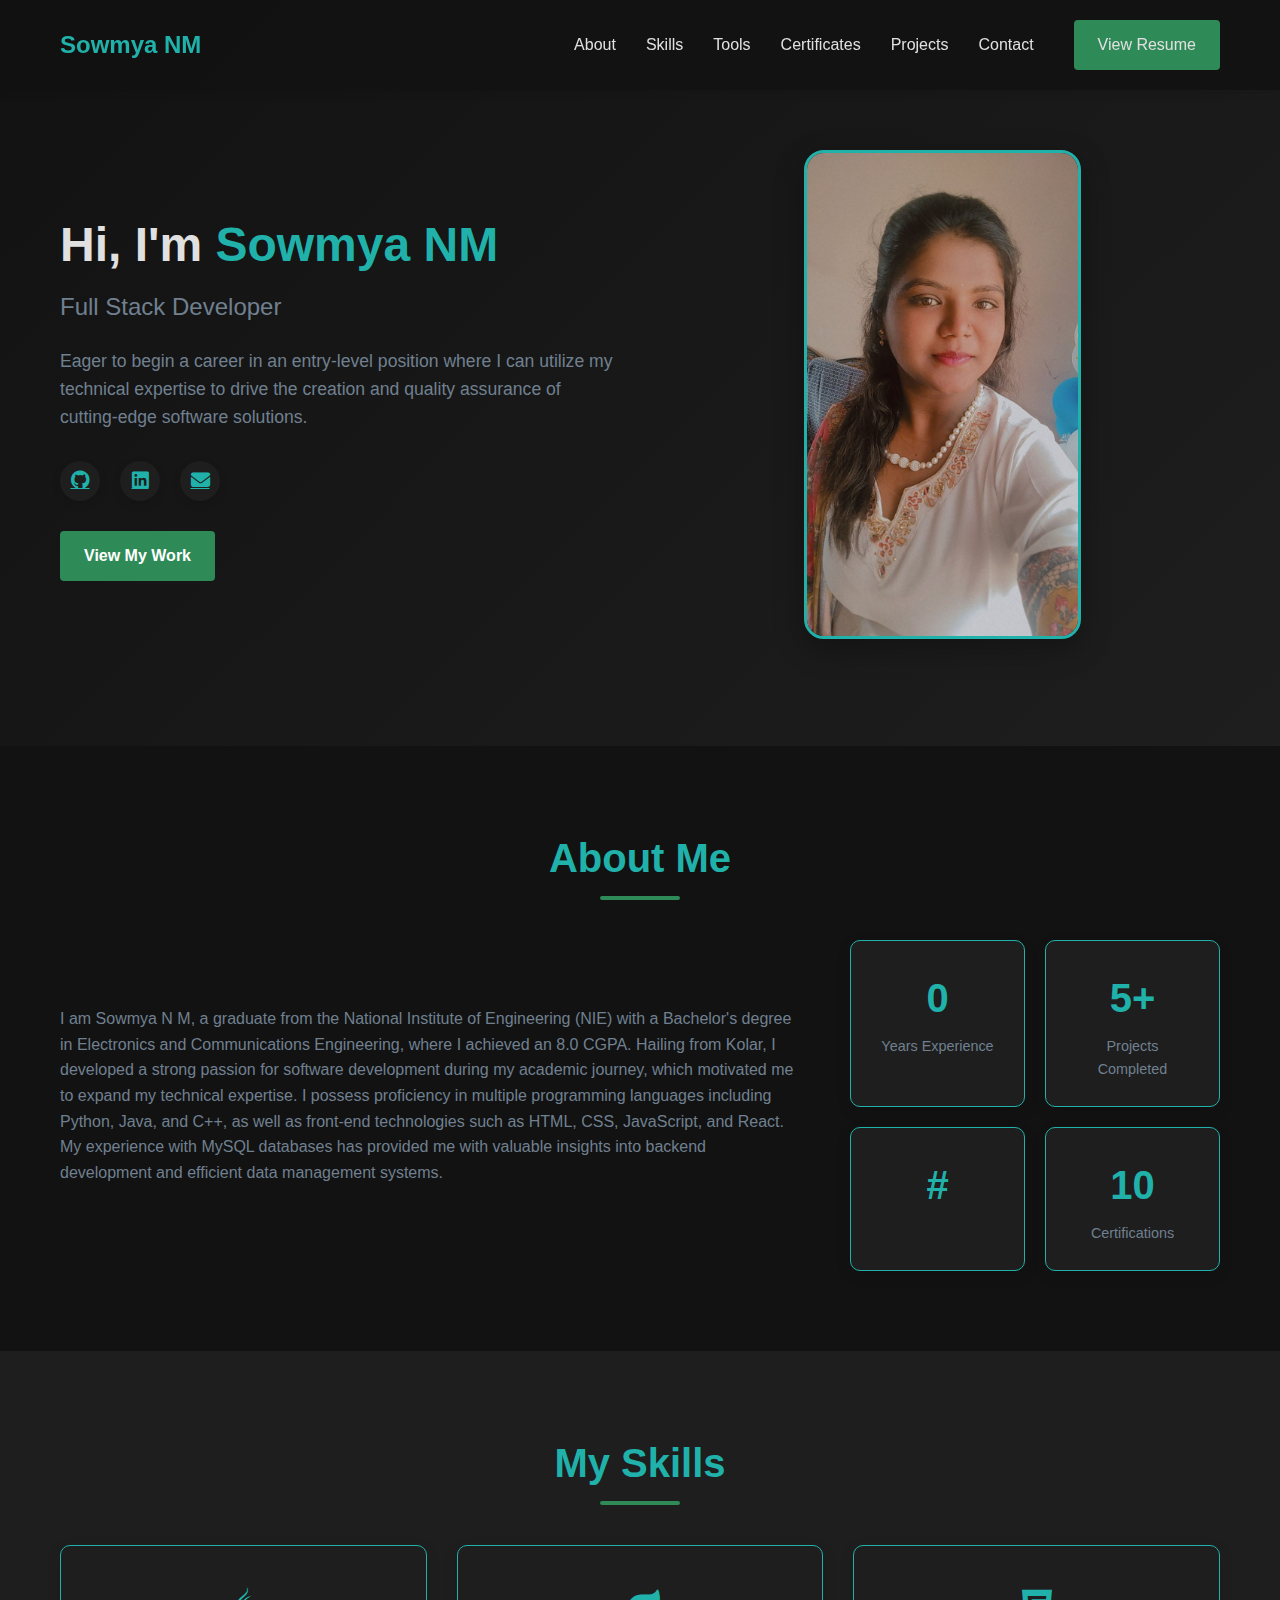
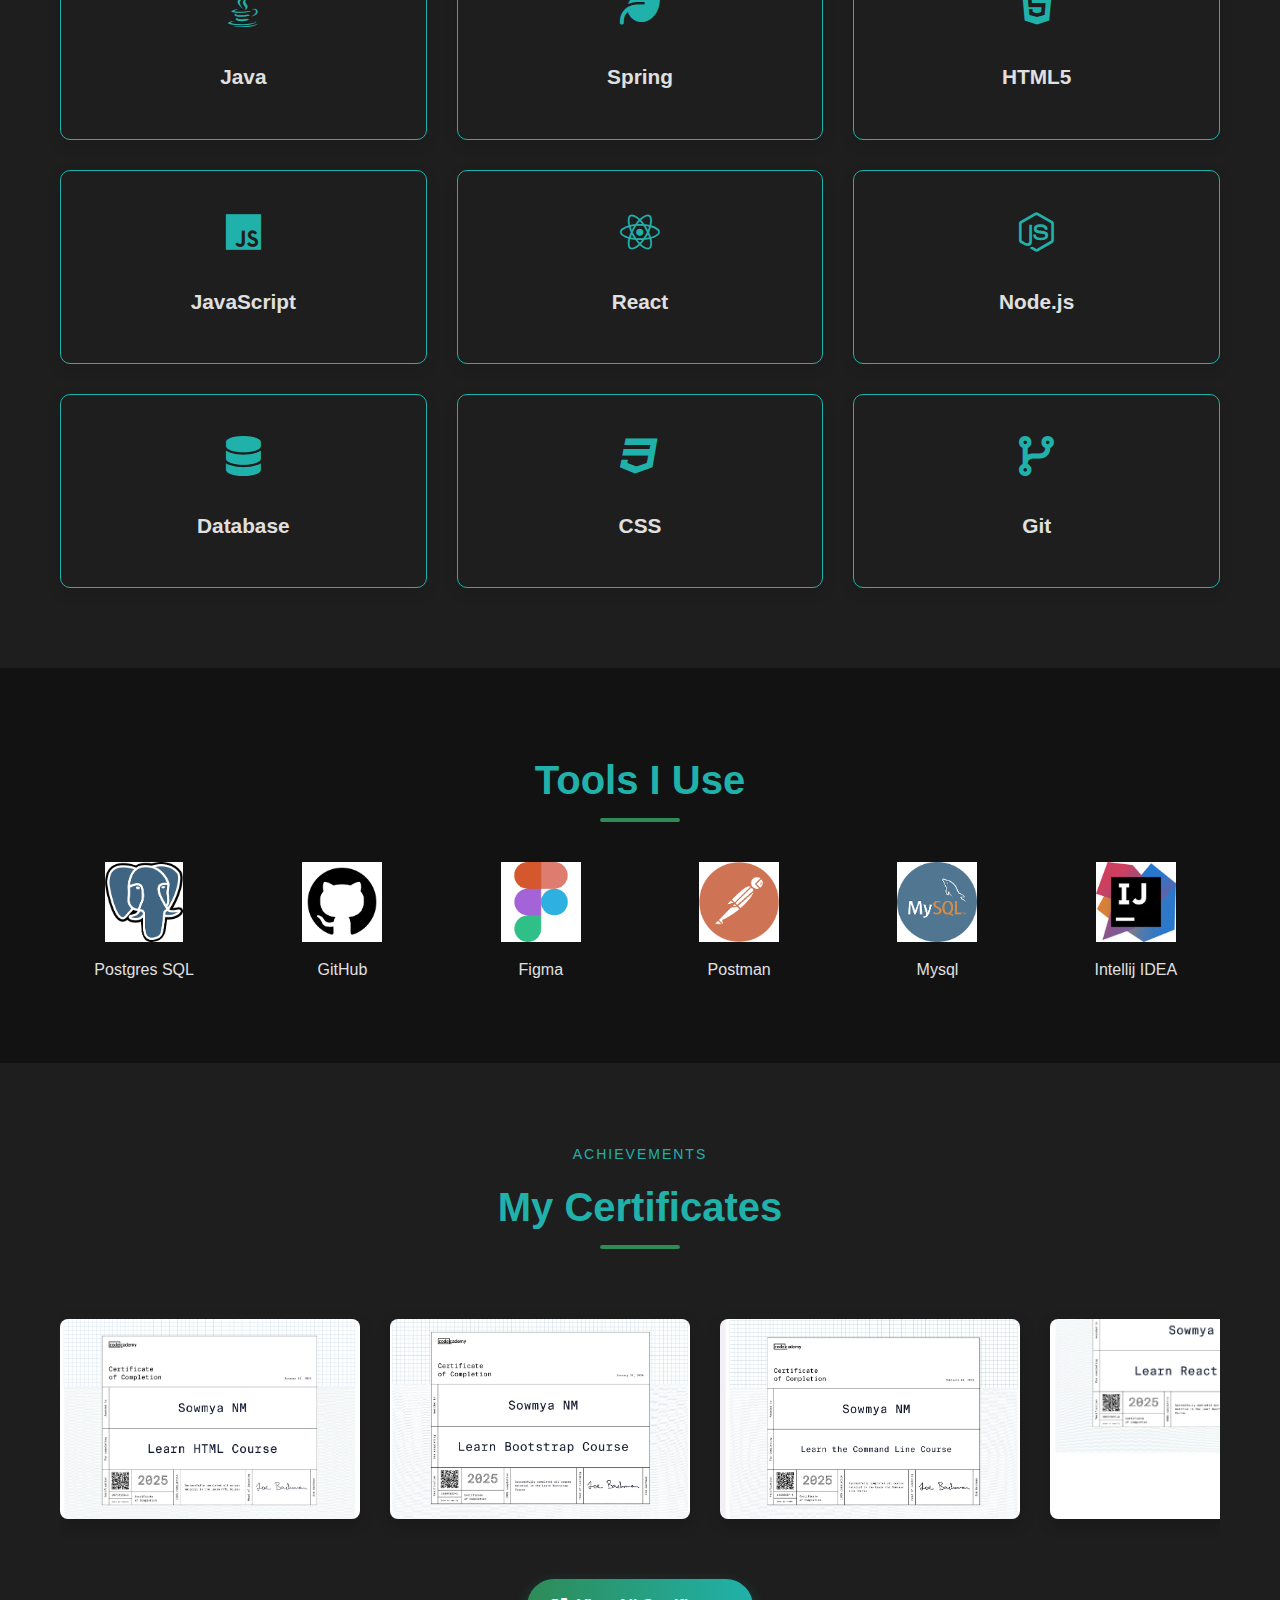
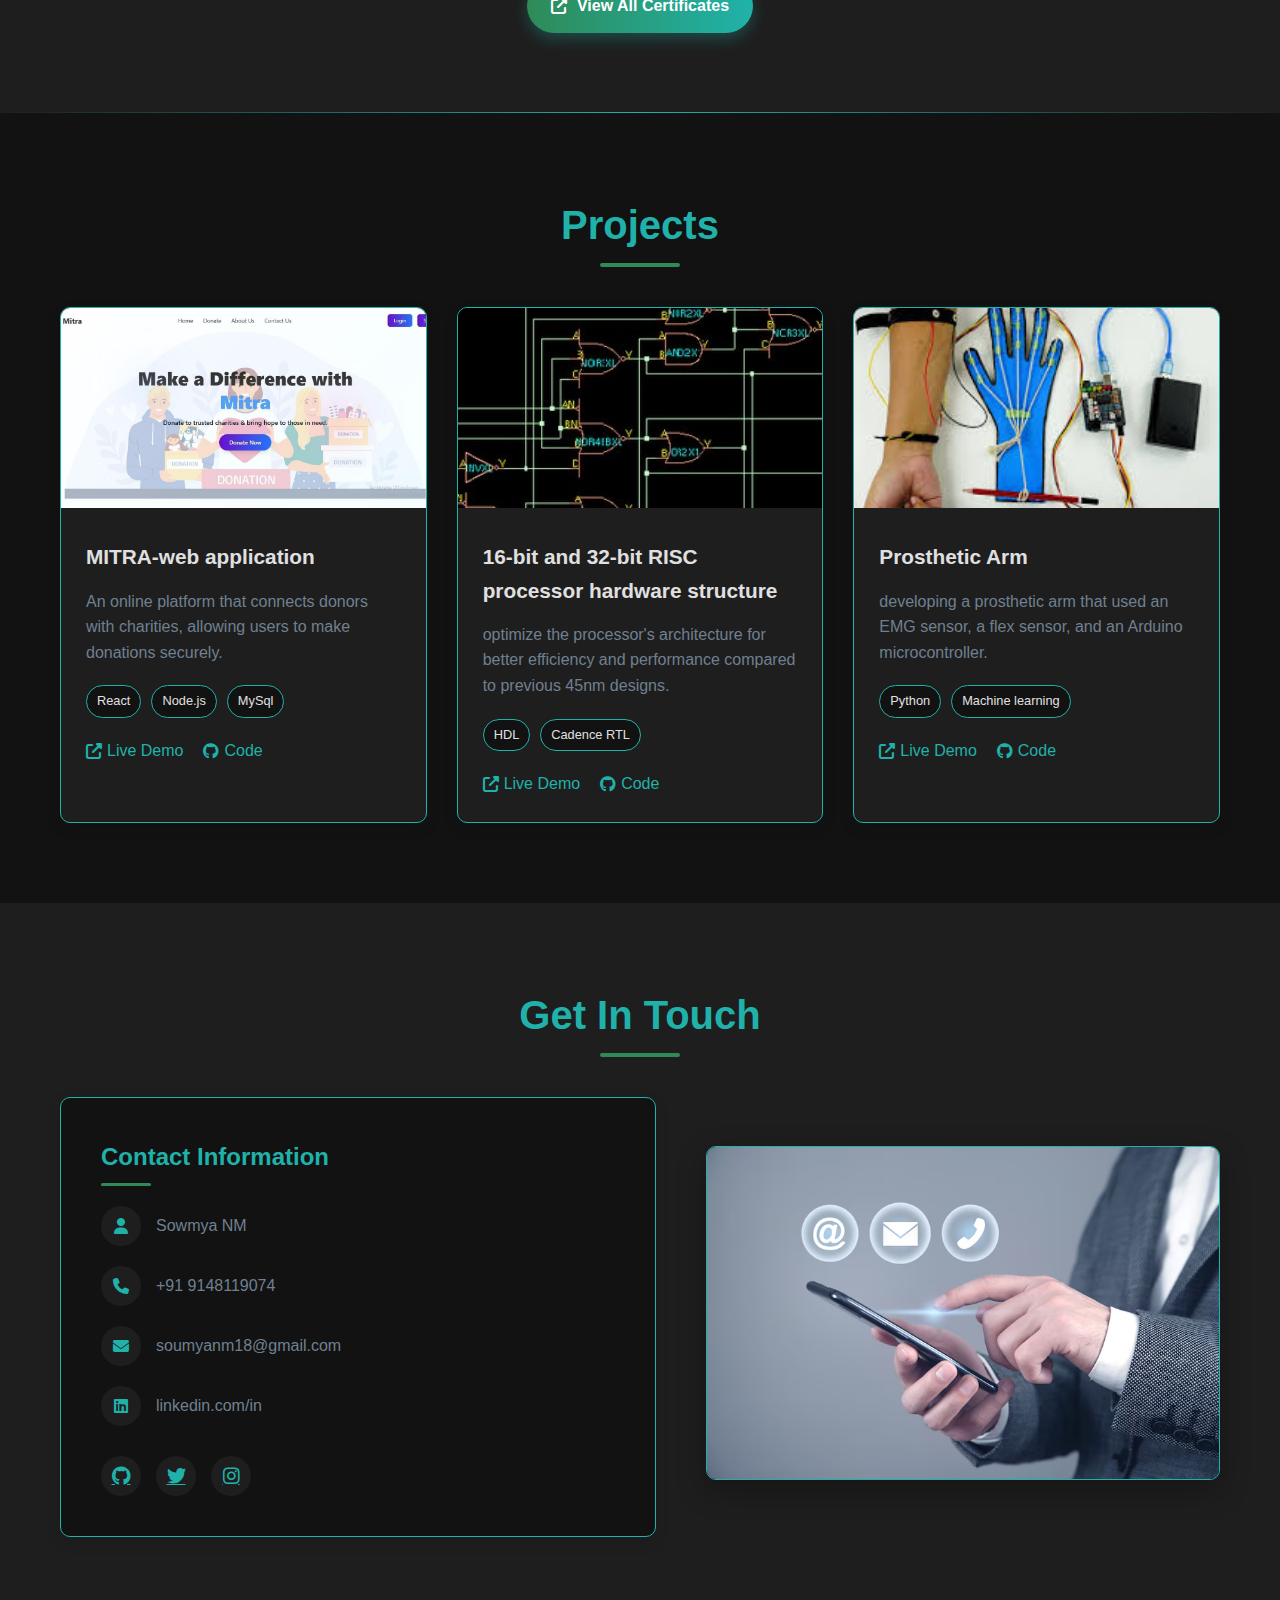
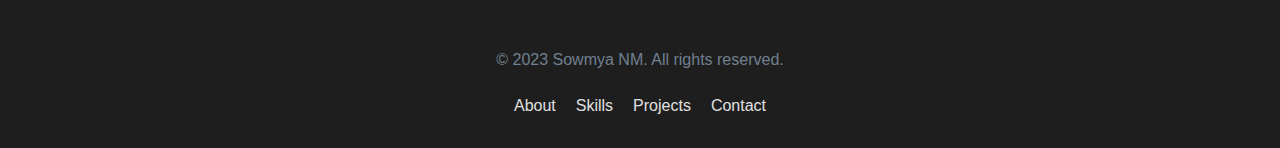
<file: index.html>
<!DOCTYPE html>
<html lang="en">
<head>
    <meta charset="UTF-8">
    <meta name="viewport" content="width=device-width, initial-scale=1.0">
    <title>Sowmya Portfolio</title>
    <link rel="stylesheet" href="https://cdnjs.cloudflare.com/ajax/libs/font-awesome/6.4.0/css/all.min.css">
    <style>
        /* Base Styles */
        :root {
            --primary-color: #2E8B57; /* Sea Green */
            --primary-dark: #1E6F47;
            --secondary-color: #4682B4; /* Steel Blue */
            --dark-color: #121212; /* Dark background */
            --light-color: #1E1E1E; /* Slightly lighter dark */
            --text-color: #E0E0E0; /* Light text */
            --accent-color: #20B2AA; /* Light Sea Green */
            --gray-color: #708090; /* Slate Gray */
            --light-gray: #333333;
            --transition: all 0.3s ease;
        }

        * {
            margin: 0;
            padding: 0;
            box-sizing: border-box;
        }

        html {
            scroll-behavior: smooth;
        }

        body {
            font-family: 'Segoe UI', Tahoma, Geneva, Verdana, sans-serif;
            line-height: 1.6;
            color: var(--text-color);
            background-color: var(--dark-color);
        }

        .container {
            width: 100%;
            max-width: 1200px;
            margin: 0 auto;
            padding: 0 20px;
        }

        section {
            padding: 80px 0;
        }

        .section-title {
            text-align: center;
            margin-bottom: 50px;
            font-size: 2.5rem;
            color: var(--accent-color);
            position: relative;
        }

        .section-title::after {
            content: '';
            position: absolute;
            bottom: -10px;
            left: 50%;
            transform: translateX(-50%);
            width: 80px;
            height: 4px;
            background-color: var(--primary-color);
            border-radius: 2px;
        }

        .btn {
            display: inline-block;
            padding: 12px 24px;
            background-color: var(--primary-color);
            color: white;
            border: none;
            border-radius: 4px;
            font-weight: 600;
            text-decoration: none;
            cursor: pointer;
            transition: var(--transition);
        }

        .btn:hover {
            background-color: var(--primary-dark);
            transform: translateY(-2px);
        }

        /* Navbar Styles */
        .navbar {
            position: fixed;
            top: 0;
            left: 0;
            width: 100%;
            background-color: rgba(18, 18, 18, 0.9);
            box-shadow: 0 2px 10px rgba(0, 0, 0, 0.1);
            z-index: 1000;
            padding: 20px 0;
            transition: var(--transition);
        }

        .navbar.scrolled {
            padding: 15px 0;
            box-shadow: 0 4px 12px rgba(0, 0, 0, 0.1);
        }

        .navbar .container {
            display: flex;
            justify-content: space-between;
            align-items: center;
        }

        .logo {
            font-size: 1.5rem;
            font-weight: 700;
            color: var(--accent-color);
            text-decoration: none;
        }

        .nav-links {
            display: flex;
            align-items: center;
            gap: 30px;
        }

        .nav-links a {
            color: var(--text-color);
            text-decoration: none;
            font-weight: 500;
            transition: var(--transition);
            position: relative;
        }

        .nav-links a:hover {
            color: var(--accent-color);
        }

        .nav-links a::after {
            content: '';
            position: absolute;
            bottom: -5px;
            left: 0;
            width: 0;
            height: 2px;
            background-color: var(--accent-color);
            transition: var(--transition);
        }

        .nav-links a:hover::after {
            width: 100%;
        }

        .nav-links .btn {
            margin-left: 10px;
        }

        .hamburger {
            display: none;
            background: none;
            border: none;
            cursor: pointer;
            padding: 5px;
        }

        .hamburger span {
            display: block;
            width: 25px;
            height: 3px;
            background-color: var(--text-color);
            margin: 5px 0;
            transition: var(--transition);
        }

        /* Hero Section */
        .hero {
            padding: 150px 0 100px;
            background: linear-gradient(135deg, var(--dark-color) 0%, var(--light-color) 100%);
        }

        .hero .container {
            display: flex;
            align-items: center;
            justify-content: space-between;
            gap: 50px;
        }

        .hero-content {
            flex: 1;
        }

        .hero-image {
            flex: 1;
            text-align: center;
        }

        .hero-image img {
            width: 50%;
            height: 50%;
            max-width: 400px;
            border-radius: 20px;
            box-shadow: 0 10px 30px rgba(0, 0, 0, 0.3);
            transition: var(--transition);
            border: 3px solid var(--accent-color);
        }

        .hero-image img:hover {
            transform: translateY(-5px);
            box-shadow: 0 15px 35px rgba(32, 178, 170, 0.3);
        }

        .hero h1 {
            font-size: 3rem;
            margin-bottom: 15px;
            line-height: 1.2;
            color: var(--text-color);
        }

        .hero h1 span {
            color: var(--accent-color);
        }

        .hero h2 {
            font-size: 1.5rem;
            font-weight: 400;
            color: var(--gray-color);
            margin-bottom: 20px;
        }

        .hero p {
            font-size: 1.1rem;
            margin-bottom: 30px;
            color: var(--gray-color);
            max-width: 600px;
        }

        .social-links {
            display: flex;
            gap: 20px;
            margin-bottom: 30px;
        }

        .social-links a {
            display: flex;
            align-items: center;
            justify-content: center;
            width: 40px;
            height: 40px;
            background-color: var(--light-color);
            border-radius: 50%;
            color: var(--accent-color);
            font-size: 1.2rem;
            box-shadow: 0 4px 10px rgba(0, 0, 0, 0.1);
            transition: var(--transition);
        }

        .social-links a:hover {
            background-color: var(--accent-color);
            color: white;
            transform: translateY(-3px);
        }

        /* About Section */
        .about-content {
            display: flex;
            gap: 50px;
            align-items: center;
        }

        .about-text {
            flex: 2;
        }

        .about-text p {
            margin-bottom: 20px;
            color: var(--gray-color);
        }

        .about-stats {
            flex: 1;
            display: grid;
            grid-template-columns: repeat(2, 1fr);
            gap: 20px;
        }

        .stat-item {
            background-color: var(--light-color);
            padding: 25px;
            border-radius: 10px;
            text-align: center;
            box-shadow: 0 5px 15px rgba(0, 0, 0, 0.1);
            transition: var(--transition);
            border: 1px solid var(--accent-color);
        }

        .stat-item:hover {
            transform: translateY(-5px);
            box-shadow: 0 10px 25px rgba(32, 178, 170, 0.2);
        }

        .stat-item h3 {
            font-size: 2.5rem;
            color: var(--accent-color);
            margin-bottom: 5px;
        }

        .stat-item p {
            color: var(--gray-color);
            font-size: 0.9rem;
        }

        /* Skills Section */
        .skills {
            background-color: var(--light-color);
        }

        .skills-grid {
            display: grid;
            grid-template-columns: repeat(auto-fit, minmax(300px, 1fr));
            gap: 30px;
        }

        .skill-item {
            background-color: var(--light-color);
            padding: 30px;
            border-radius: 10px;
            box-shadow: 0 5px 15px rgba(0, 0, 0, 0.1);
            transition: var(--transition);
            text-align: center;
            border: 1px solid var(--accent-color);
        }

        .skill-item:hover {
            transform: translateY(-5px);
            box-shadow: 0 10px 25px rgba(32, 178, 170, 0.2);
        }

        .skill-icon {
            font-size: 2.5rem;
            color: var(--accent-color);
            margin-bottom: 20px;
        }

        .skill-item h3 {
            margin-bottom: 15px;
            font-size: 1.3rem;
            color: var(--text-color);
        }

        .skill-item p {
            color: var(--gray-color);
            font-size: 0.95rem;
        }

        /* Tools Section */
        .tools {
            background-color: var(--dark-color);
        }

        .tools-grid {
            display: grid;
            grid-template-columns: repeat(auto-fit, minmax(150px, 1fr));
            gap: 30px;
            justify-items: center;
        }

        .tool-item {
            display: flex;
            flex-direction: column;
            align-items: center;
            gap: 15px;
            transition: var(--transition);
        }

        .tool-item:hover {
            transform: scale(1.1);
        }

        .tool-item img {
            width: 80px;
            height: 80px;
            object-fit: contain;
            filter: grayscale(30%);
            transition: var(--transition);
        }

        .tool-item:hover img {
            filter: grayscale(0%);
        }

        .tool-item p {
            font-weight: 500;
            color: var(--text-color);
        }

        /* Certificates Section */
        .certificates {
            background-color: var(--light-color);
            position: relative;
            padding: 80px 0;
            overflow: hidden;
        }

        .certificates::after {
            content: '';
            position: absolute;
            bottom: 0;
            left: 0;
            width: 100%;
            height: 1px;
            background: linear-gradient(to right, transparent, var(--accent-color), transparent);
        }

        .section-header {
            text-align: center;
            margin-bottom: 60px;
        }

        .section-title-small {
            display: block;
            font-size: 14px;
            text-transform: uppercase;
            letter-spacing: 2px;
            color: var(--accent-color);
            margin-bottom: 10px;
        }

        /* Certificate Slider */
        .certificates-slider {
            width: 100%;
            overflow: hidden;
            position: relative;
            padding: 20px 0;
        }

        .certificates-track {
            display: flex;
            gap: 30px;
            animation: slideLeft 50s linear infinite;
            width: fit-content;
        }

        .certificates-track:hover {
            animation-play-state: paused;
        }

        /* Certificate Item Styling */
        .certificate-item {
            flex: 0 0 auto;
            width: 300px;
            height: 200px;
            border-radius: 8px;
            overflow: hidden;
            box-shadow: 0 5px 15px rgba(0, 0, 0, 0.2);
            transition: transform 0.3s ease, box-shadow 0.3s ease;
            position: relative;
        }

        .certificate-item:hover {
            transform: translateY(-8px);
            box-shadow: 0 15px 30px rgba(32, 178, 170, 0.3);
        }

        .certificate-link {
            display: block;
            width: 100%;
            height: 100%;
            position: relative;
            text-decoration: none;
        }

        .certificate-item img {
            width: 100%;
            height: 100%;
            object-fit: cover;
            transition: transform 0.5s ease;
        }

        .certificate-item:hover img {
            transform: scale(1.05);
        }

        /* Certificate Overlay */
        .certificate-overlay {
            position: absolute;
            bottom: 0;
            left: 0;
            width: 100%;
            background: linear-gradient(to top, rgba(0, 0, 0, 0.8), transparent);
            padding: 15px 0;
            display: flex;
            justify-content: center;
            align-items: center;
            opacity: 0;
            transform: translateY(20px);
            transition: opacity 0.3s ease, transform 0.3s ease;
        }

        .certificate-item:hover .certificate-overlay {
            opacity: 1;
            transform: translateY(0);
        }

        /* Certificate Button */
        .view-certificate-btn {
            background: var(--accent-color);
            color: white;
            border: none;
            border-radius: 50px;
            padding: 8px 16px;
            font-size: 12px;
            font-weight: 600;
            cursor: pointer;
            transition: all 0.3s ease;
        }

        .view-certificate-btn:hover {
            background: var(--primary-color);
            transform: scale(1.05);
        }

        /* View All Button */
        .certificate-button-container {
            display: flex;
            justify-content: center;
            margin-top: 40px;
        }

        .certificate-button {
            display: inline-flex;
            align-items: center;
            gap: 10px;
            background: linear-gradient(to right, var(--primary-color), var(--accent-color));
            color: white;
            font-size: 16px;
            font-weight: 600;
            padding: 14px 24px;
            border-radius: 50px;
            text-decoration: none;
            transition: all 0.3s ease;
            box-shadow: 0 6px 15px rgba(32, 178, 170, 0.3);
            border: none;
            cursor: pointer;
            position: relative;
            overflow: hidden;
            z-index: 1;
        }

        .certificate-button::before {
            content: '';
            position: absolute;
            top: 0;
            left: 0;
            width: 100%;
            height: 100%;
            background: linear-gradient(to right, var(--accent-color), var(--primary-color));
            z-index: -1;
            transition: opacity 0.3s ease;
            opacity: 0;
        }

        .certificate-button:hover {
            transform: translateY(-3px);
            box-shadow: 0 10px 20px rgba(32, 178, 170, 0.4);
        }

        .certificate-button:hover::before {
            opacity: 1;
        }

        .certificate-button:active {
            transform: translateY(0);
            box-shadow: 0 4px 10px rgba(32, 178, 170, 0.2);
        }

        @keyframes slideLeft {
            0% {
                transform: translateX(0);
            }
            100% {
                transform: translateX(calc(-300px * 11 - 30px * 11));
            }
        }

        /* Projects Section */
        .projects {
            background-color: var(--dark-color);
        }

        .projects-grid {
            display: grid;
            grid-template-columns: repeat(auto-fit, minmax(350px, 1fr));
            gap: 30px;
        }

        .project-card {
            background-color: var(--light-color);
            border-radius: 10px;
            overflow: hidden;
            box-shadow: 0 5px 15px rgba(0, 0, 0, 0.1);
            transition: var(--transition);
            border: 1px solid var(--accent-color);
        }

        .project-card:hover {
            transform: translateY(-10px);
            box-shadow: 0 15px 30px rgba(32, 178, 170, 0.2);
        }

        .project-card img {
            width: 100%;
            height: 200px;
            object-fit: cover;
        }

        .project-info {
            padding: 25px;
        }

        .project-info h3 {
            margin-bottom: 15px;
            font-size: 1.3rem;
            color: var(--text-color);
        }

        .project-info p {
            color: var(--gray-color);
            margin-bottom: 20px;
        }

        .project-tech {
            display: flex;
            flex-wrap: wrap;
            gap: 10px;
            margin-bottom: 20px;
        }

        .project-tech span {
            background-color: var(--dark-color);
            padding: 5px 10px;
            border-radius: 20px;
            font-size: 0.8rem;
            color: var(--text-color);
            border: 1px solid var(--accent-color);
        }

        .project-links {
            display: flex;
            gap: 20px;
        }

        .project-links a {
            display: flex;
            align-items: center;
            gap: 5px;
            color: var(--accent-color);
            text-decoration: none;
            font-weight: 500;
            transition: var(--transition);
        }

        .project-links a:hover {
            color: var(--primary-color);
        }

        /* Contact Section */
        .contact {
            background-color: var(--light-color);
        }

        .contact-content {
            display: flex;
            gap: 50px;
            align-items: center;
        }

        .contact-card {
            flex: 1;
            background-color: var(--dark-color);
            padding: 40px;
            border-radius: 10px;
            box-shadow: 0 5px 15px rgba(0, 0, 0, 0.1);
            border: 1px solid var(--accent-color);
        }

        .contact-card h3 {
            font-size: 1.5rem;
            margin-bottom: 30px;
            color: var(--accent-color);
            position: relative;
        }

        .contact-card h3::after {
            content: '';
            position: absolute;
            bottom: -10px;
            left: 0;
            width: 50px;
            height: 3px;
            background-color: var(--primary-color);
            border-radius: 3px;
        }

        .contact-info {
            display: flex;
            flex-direction: column;
            gap: 20px;
            margin-bottom: 30px;
        }

        .info-item {
            display: flex;
            align-items: center;
            gap: 15px;
        }

        .info-item i {
            width: 40px;
            height: 40px;
            background-color: var(--light-color);
            border-radius: 50%;
            display: flex;
            align-items: center;
            justify-content: center;
            color: var(--accent-color);
        }

        .info-item span {
            color: var(--gray-color);
        }

        .info-item span a {
            color: var(--gray-color);
            text-decoration: none;
            transition: var(--transition);
        }

        .info-item span a:hover {
            color: var(--accent-color);
        }

        .contact-social {
            display: flex;
            gap: 15px;
        }

        .contact-social a {
            display: flex;
            align-items: center;
            justify-content: center;
            width: 40px;
            height: 40px;
            background-color: var(--light-color);
            border-radius: 50%;
            color: var(--accent-color);
            font-size: 1.2rem;
            transition: var(--transition);
        }

        .contact-social a:hover {
            background-color: var(--accent-color);
            color: white;
            transform: translateY(-3px);
        }

        .contact-image {
            flex: 1;
        }

        .contact-image img {
            width: 100%;
            border-radius: 10px;
            box-shadow: 0 10px 30px rgba(0, 0, 0, 0.3);
            transition: var(--transition);
            border: 1px solid var(--accent-color);
        }

        .contact-image img:hover {
            transform: translateY(-5px);
            box-shadow: 0 15px 35px rgba(32, 178, 170, 0.3);
        }

        /* Footer */
        .footer {
            background-color: var(--light-color);
            color: white;
            padding: 30px 0;
            text-align: center;
        }

        .footer .container {
            display: flex;
            flex-direction: column;
            align-items: center;
            gap: 20px;
        }

        .footer p {
            color: var(--gray-color);
        }

        .footer-links {
            display: flex;
            gap: 20px;
        }

        .footer-links a {
            color: var(--text-color);
            text-decoration: none;
            transition: var(--transition);
        }

        .footer-links a:hover {
            color: var(--accent-color);
        }

        /* Animations */
        @keyframes fadeIn {
            from { opacity: 0; }
            to { opacity: 1; }
        }

        /* Responsive Styles */
        @media (max-width: 992px) {
            .hero .container {
                flex-direction: column;
                text-align: center;
            }

            .hero-content {
                margin-bottom: 50px;
            }

            .hero p {
                margin: 0 auto 30px;
            }

            .social-links {
                justify-content: center;
            }

            .about-content {
                flex-direction: column;
            }

            .contact-content {
                flex-direction: column;
            }

            .contact-card {
                width: 100%;
            }
        }

        @media (max-width: 768px) {
            .nav-links {
                position: fixed;
                top: 80px;
                left: -100%;
                width: 100%;
                height: calc(100vh - 80px);
                background-color: var(--light-color);
                flex-direction: column;
                align-items: center;
                justify-content: center;
                gap: 30px;
                transition: var(--transition);
            }

            .nav-links.active {
                left: 0;
            }

            .hamburger {
                display: block;
            }

            .hamburger.active span:nth-child(1) {
                transform: rotate(45deg) translate(5px, 5px);
            }

            .hamburger.active span:nth-child(2) {
                opacity: 0;
            }

            .hamburger.active span:nth-child(3) {
                transform: rotate(-45deg) translate(7px, -6px);
            }

            .hero h1 {
                font-size: 2.5rem;
            }

            .hero h2 {
                font-size: 1.3rem;
            }

            .section-title {
                font-size: 2rem;
            }

            .stat-item h3 {
                font-size: 2rem;
            }

            .projects-grid {
                grid-template-columns: 1fr;
            }

            .certificate-item {
                width: 280px;
                height: 180px;
            }

            @keyframes slideLeft {
                0% {
                    transform: translateX(0);
                }
                100% {
                    transform: translateX(calc(-280px * 11 - 30px * 11));
                }
            }
        }

        @media (max-width: 576px) {
            section {
                padding: 60px 0;
            }

            .hero {
                padding: 120px 0 80px;
            }

            .hero h1 {
                font-size: 2rem;
            }

            .about-stats {
                grid-template-columns: 1fr;
            }

            .skills-grid {
                grid-template-columns: 1fr;
            }

            .tools-grid {
                grid-template-columns: repeat(2, 1fr);
            }

            .certificate-item {
                width: 250px;
                height: 160px;
            }

            @keyframes slideLeft {
                0% {
                    transform: translateX(0);
                }
                100% {
                    transform: translateX(calc(-250px * 11 - 30px * 11));
                }
            }
        }
    </style>
</head>
<body>
<!-- Navbar -->
<nav class="navbar">
    <div class="container">
        <a href="#" class="logo">Sowmya NM</a>
        <div class="nav-links">
            <a href="#about">About</a>
            <a href="#skills">Skills</a>
            <a href="#tools">Tools</a>
            <a href="#certificates">Certificates</a>
            <a href="#projects">Projects</a>
            <a href="#contact">Contact</a>
            <a href="https://drive.google.com/drive/folders/1oETsH1CsXErBz1rNGDQUiM3fHGjeuruV" target="_blank" class="btn">View Resume</a>
        </div>
        <button class="hamburger">
            <span></span>
            <span></span>
            <span></span>
        </button>
    </div>
</nav>

<!-- Hero Section -->
<section class="hero">
    <div class="container">
        <div class="hero-content">
            <h1>Hi, I'm <span>Sowmya NM</span></h1>
            <h2>Full Stack Developer</h2>
            <p> Eager to begin a career in an
                entry-level position where I can utilize my technical expertise to drive the creation and
                quality assurance of cutting-edge software solutions. </p>
            <div class="social-links">
                <a href="https://github.com/Sowmya0705" target="_blank"><i class="fab fa-github"></i></a>
                <a href="https://www.linkedin.com/in/sowmya-nm-300274290?utm_source=share&utm_campaign=share_via&utm_content=profile&utm_medium=android_app" target="_blank"><i class="fab fa-linkedin"></i></a>
                <a href="soumyanm18@gmail.com"><i class="fas fa-envelope"></i></a>
            </div>
            <a href="#projects" class="btn">View My Work</a>
        </div>
        <div class="hero-image">
            <img src="assestes/profile.jpg"  alt="Profile Photo">
        </div>
    </div>
</section>

<!-- About Section -->
<section id="about" class="about">
    <div class="container">
        <h2 class="section-title">About Me</h2>
        <div class="about-content">
            <div class="about-text">
                <p>I am Sowmya N M, a graduate from the National Institute of Engineering (NIE)
                with a Bachelor's degree in Electronics and Communications Engineering, where I achieved an 8.0 CGPA. Hailing from Kolar,
                I developed a strong passion for software development during my academic journey, 
                which motivated me to expand my technical expertise. 
                I possess proficiency in multiple programming languages including Python, Java, and C++, as well as front-end technologies such as HTML, CSS, JavaScript, and React. 
                My experience with MySQL databases has provided me with valuable insights into backend development and efficient data management systems.</p>
            </div>
            <div class="about-stats">
                <div class="stat-item">
                    <h3>0</h3>
                    <p>Years Experience</p>
                </div>
                <div class="stat-item">
                    <h3>5+</h3>
                    <p>Projects Completed</p>
                </div>
                <div class="stat-item">
                    <h3>#</h3>
                    <p></p>
                </div>
                <div class="stat-item">
                    <h3>10</h3>
                    <p>Certifications</p>
                </div>
            </div>
        </div>
    </div>
</section>

<!-- Skills Section -->
<section id="skills" class="skills">
    <div class="container">
        <h2 class="section-title">My Skills</h2>
        <div class="skills-grid">
            <div class="skill-item">
                <div class="skill-icon">
                    <i class="fab fa-java"></i>
                </div>
                <h3>Java</h3>
            
            </div>

            <div class="skill-item">
                <div class="skill-icon">
                    <i class="fas fa-leaf"></i>
                </div>
                <h3>Spring </h3>
               
            </div>

            <div class="skill-item">
                <div class="skill-icon">
                    <i class="fab fa-html5"></i>
                </div>
                <h3>HTML5</h3>
               
            </div>

            <div class="skill-item">
                <div class="skill-icon">
                    <i class="fab fa-js"></i>
                </div>
                <h3>JavaScript</h3>
               
            </div>
            <div class="skill-item">
                <div class="skill-icon">
                    <i class="fab fa-react"></i>
                </div>
                <h3>React</h3>
               
            </div>
            <div class="skill-item">
                <div class="skill-icon">
                    <i class="fab fa-node-js"></i>
                </div>
                <h3>Node.js</h3>
               
            </div>
            <div class="skill-item">
                <div class="skill-icon">
                    <i class="fas fa-database"></i>
                </div>
                <h3>Database</h3>
                
            </div>
            <div class="skill-item">
                <div class="skill-icon">
                    <i class="fab fa-css3"></i>
                </div>
                <h3>CSS</h3>
               
            </div>
            <div class="skill-item">
                <div class="skill-icon">
                    <i class="fas fa-code-branch"></i>
                </div>
                <h3>Git</h3>
                
            </div>
        </div>
    </div>
</section>

<!-- Tools Section -->
<section id="tools" class="tools">
    <div class="container">
        <h2 class="section-title">Tools I Use</h2>
        <div class="tools-grid">
            <div class="tool-item">
                <img src="assestes/SQL1.png" alt="VS Code">
                <p>Postgres SQL</p>
            </div>
            <div class="tool-item">
                <img src="assestes/git.png" alt="GitHub">
                <p>GitHub</p>
            </div>
            <div class="tool-item">
                <img src="assestes/figma.png" alt="Figma">
                <p>Figma</p>
            </div>
            <div class="tool-item">
                <img src="assestes/post.png" alt="Postman">
                <p>Postman</p>
            </div>
            <div class="tool-item">
                <img src="assestes/mysql.png" alt="Mysql">
                <p>Mysql</p>
            </div>
            <div class="tool-item">
                <img src="assestes/IntelliJIDEA%20.png" alt="IntelliIDEA">
                <p>Intellij IDEA</p>
            </div>
        </div>
    </div>
</section>

<!-- Certificates Section -->
<section id="certificates" class="certificates">
    <div class="container">
        <div class="section-header">
            <span class="section-title-small">Achievements</span>
            <h2 class="section-title">My Certificates</h2>
        </div>
        <div class="certificates-slider">
            <div class="certificates-track">
                <div class="certificate-item">
                    <a href="https://drive.google.com/certificate1-link" target="_blank" class="certificate-link">
                        <img src="assestes/HTML.jpg" alt="Certificate 1" loading="lazy">
                        <div class="certificate-overlay">
                            <button class="view-certificate-btn">View Certificate</button>
                        </div>
                    </a>
                </div>
                <div class="certificate-item">
                    <a href="https://drive.google.com/certificate2-link" target="_blank" class="certificate-link">
                        <img src="assestes/Boostrap.png" alt="Certificate 2" loading="lazy">
                        <div class="certificate-overlay">
                            <button class="view-certificate-btn">View Certificate</button>
                        </div>
                    </a>
                </div>
                <div class="certificate-item">
                    <a href="https://drive.google.com/certificate3-link" target="_blank" class="certificate-link">
                        <img src="assestes/comnd.png" alt="Certificate 3" loading="lazy">
                        <div class="certificate-overlay">
                            <button class="view-certificate-btn">View Certificate</button>
                        </div>
                    </a>
                </div>
                <div class="certificate-item">
                    <a href="https://drive.google.com/certificate4-link" target="_blank" class="certificate-link">
                        <img src="assestes/React.jpg" alt="Certificate 4" loading="lazy">
                        <div class="certificate-overlay">
                            <button class="view-certificate-btn">View Certificate</button>
                        </div>
                    </a>
                </div>
                <div class="certificate-item">
                    <a href="https://drive.google.com/certificate5-link" target="_blank" class="certificate-link">
                        <img src="assestes/Intermedetjava.jpg" alt="Certificate 5" loading="lazy">
                        <div class="certificate-overlay">
                            <button class="view-certificate-btn">View Certificate</button>
                        </div>
                    </a>
                </div>
                <div class="certificate-item">
                    <a href="https://drive.google.com/certificate6-link" target="_blank" class="certificate-link">
                        <img src="assestes/javascript.jpg" alt="Certificate 6" loading="lazy">
                        <div class="certificate-overlay">
                            <button class="view-certificate-btn">View Certificate</button>
                        </div>
                    </a>
                </div>
                <div class="certificate-item">
                    <a href="https://drive.google.com/certificate7-link" target="_blank" class="certificate-link">
                        <img src="assestes/spring.jpg" alt="Certificate 7" loading="lazy">
                        <div class="certificate-overlay">
                            <button class="view-certificate-btn">View Certificate</button>
                        </div>
                    </a>
                </div>
                <div class="certificate-item">
                    <a href="https://drive.google.com/certificate8-link" target="_blank" class="certificate-link">
                        <img src="assestes/Git.jpg" alt="Certificate 8" loading="lazy">
                        <div class="certificate-overlay">
                            <button class="view-certificate-btn">View Certificate</button>
                        </div>
                    </a>
                </div>
                <div class="certificate-item">
                    <a href="https://drive.google.com/certificate9-link" target="_blank" class="certificate-link">
                        <img src="assestes/Generics and Collections.jpg" alt="Certificate 9" loading="lazy">
                        <div class="certificate-overlay">
                            <button class="view-certificate-btn">View Certificate</button>
                        </div>
                    </a>
                </div>
                <!-- Duplicate images for continuous scroll effect -->
                <div class="certificate-item">
                    <a href="https://drive.google.com/certificate1-link" target="_blank" class="certificate-link">
                        <img src="assestes/cp.png" alt="Certificate 1" loading="lazy">
                        <div class="certificate-overlay">
                            <button class="view-certificate-btn">View Certificate</button>
                        </div>
                    </a>
                </div>
            </div>
        </div>

        <div class="certificate-button-container">
            <a href="https://drive.google.com/your-certificates-folder" target="_blank" class="certificate-button">
                <i class="fas fa-external-link-alt"></i>
                View All Certificates
            </a>
        </div>
    </div>
</section>


<!-- Projects Section -->
<section id="projects" class="projects">
    <div class="container">
        <h2 class="section-title"> Projects</h2>
        <div class="projects-grid">
            <div class="project-card">
                <img src="assestes/mitra.png" alt="Project 1">
                <div class="project-info">
                    <h3>MITRA-web application</h3>
                    <p>An online platform that connects donors with charities, allowing users to make donations securely.</p>
                    <div class="project-tech">
                        <span>React</span>
                        <span>Node.js</span>
                        <span>MySql</span>
                    </div>
                    <div class="project-links">
                        <a href="https://www.mitras.media/" target="_blank"><i class="fas fa-external-link-alt"></i> Live Demo</a>
                        <a href="https://github.com/Fanibhusana/Project-tatstrive.git" target="_blank"><i class="fab fa-github"></i> Code</a>
                    </div>
                </div>
            </div>
            <div class="project-card">
                <img src="assestes/bit.png" alt="Project 2">
                <div class="project-info">
                    <h3>16-bit and 32-bit RISC processor hardware structure</h3>
                    <p> optimize the processor's architecture for better efficiency and performance compared to previous 45nm designs.</p>
                    <div class="project-tech">
                        <span> HDL</span>
                        <span>Cadence RTL</span>

                    </div>
                    <div class="project-links">
                        <a href="#" target="_blank"><i class="fas fa-external-link-alt"></i> Live Demo</a>
                        <a href="#" target="_blank"><i class="fab fa-github"></i> Code</a>
                    </div>
                </div>
            </div>
            <div class="project-card">
                <img src="assestes/hand.png" alt="Project 3">
                <div class="project-info">
                    <h3>Prosthetic Arm</h3>
                    <p>developing a prosthetic arm that used an EMG sensor, a flex sensor, and an Arduino microcontroller. </p>
                    <div class="project-tech">
                        <span>Python</span>
                        <span>Machine learning</span>

                    </div>
                    <div class="project-links">
                        <a href="#" target="_blank"><i class="fas fa-external-link-alt"></i> Live Demo</a>
                        <a href="#" target="_blank"><i class="fab fa-github"></i> Code</a>
                    </div>
                </div>
            </div>
        </div>
    </div>
</section>

<!-- Contact Section -->
<section id="contact" class="contact">
    <div class="container">
        <h2 class="section-title">Get In Touch</h2>
        <div class="contact-content">
            <div class="contact-card">
                <h3>Contact Information</h3>
                <div class="contact-info">
                    <div class="info-item">
                        <i class="fas fa-user"></i>
                        <span>Sowmya NM</span>
                    </div>
                    <div class="info-item">
                        <i class="fas fa-phone"></i>
                        <span>+91 9148119074</span>
                    </div>
                    <div class="info-item">
                        <i class="fas fa-envelope"></i>
                        <span><a href="mailto:soumyanm18@gmail.com">soumyanm18@gmail.com</a></span>
                    </div>
                    <div class="info-item">
                        <i class="fab fa-linkedin"></i>
                        <span>linkedin.com/in</span>
                    </div>
                </div>
                <div class="contact-social">
                    <a href="https://github.com/Sowmya0705" target="_blank"><i class="fab fa-github"></i></a>
                    <a href="#" target="_blank"><i class="fab fa-twitter"></i></a>
                    <a href="#" target="_blank"><i class="fab fa-instagram"></i></a>
                </div>
            </div>
            <div class="contact-image">
                <img src="assestes/C.avif" alt="Contact Illustration">
            </div>
        </div>
    </div>
</section>

<!-- Footer -->
<footer class="footer">
    <div class="container">
        <p>&copy; 2023 Sowmya NM. All rights reserved.</p>
        <div class="footer-links">
            <a href="#about">About</a>
            <a href="#skills">Skills</a>
            <a href="#projects">Projects</a>
            <a href="#contact">Contact</a>
        </div>
    </div>
</footer>

<script>
    // Mobile Navigation
    const hamburger = document.querySelector('.hamburger');
    const navLinks = document.querySelector('.nav-links');

    hamburger.addEventListener('click', () => {
        navLinks.classList.toggle('active');
        hamburger.classList.toggle('active');
    });

    // Close mobile menu when clicking on a link
    document.querySelectorAll('.nav-links a').forEach(link => {
        link.addEventListener('click', () => {
            navLinks.classList.remove('active');
            hamburger.classList.remove('active');
        });
    });

    // Navbar scroll effect
    window.addEventListener('scroll', () => {
        const navbar = document.querySelector('.navbar');
        if (window.scrollY > 50) {
            navbar.classList.add('scrolled');
        } else {
            navbar.classList.remove('scrolled');
        }
    });

    // Smooth scrolling for anchor links
    document.querySelectorAll('a[href^="#"]').forEach(anchor => {
        anchor.addEventListener('click', function(e) {
            e.preventDefault();
            
            const targetId = this.getAttribute('href');
            const targetElement = document.querySelector(targetId);
            
            if (targetElement) {
                window.scrollTo({
                    top: targetElement.offsetTop - 80,
                    behavior: 'smooth'
                });
            }
        });
    });

    // Animation on scroll
    const animateOnScroll = () => {
        const elements = document.querySelectorAll('.skill-item, .project-card, .stat-item');
        
        elements.forEach(element => {
            const elementPosition = element.getBoundingClientRect().top;
            const screenPosition = window.innerHeight / 1.2;
            
            if (elementPosition < screenPosition) {
                element.style.animation = 'fadeIn 0.5s forwards';
            }
        });
    };

    window.addEventListener('scroll', animateOnScroll);
    window.addEventListener('load', animateOnScroll);
</script>
</body>
</html>
</file>
